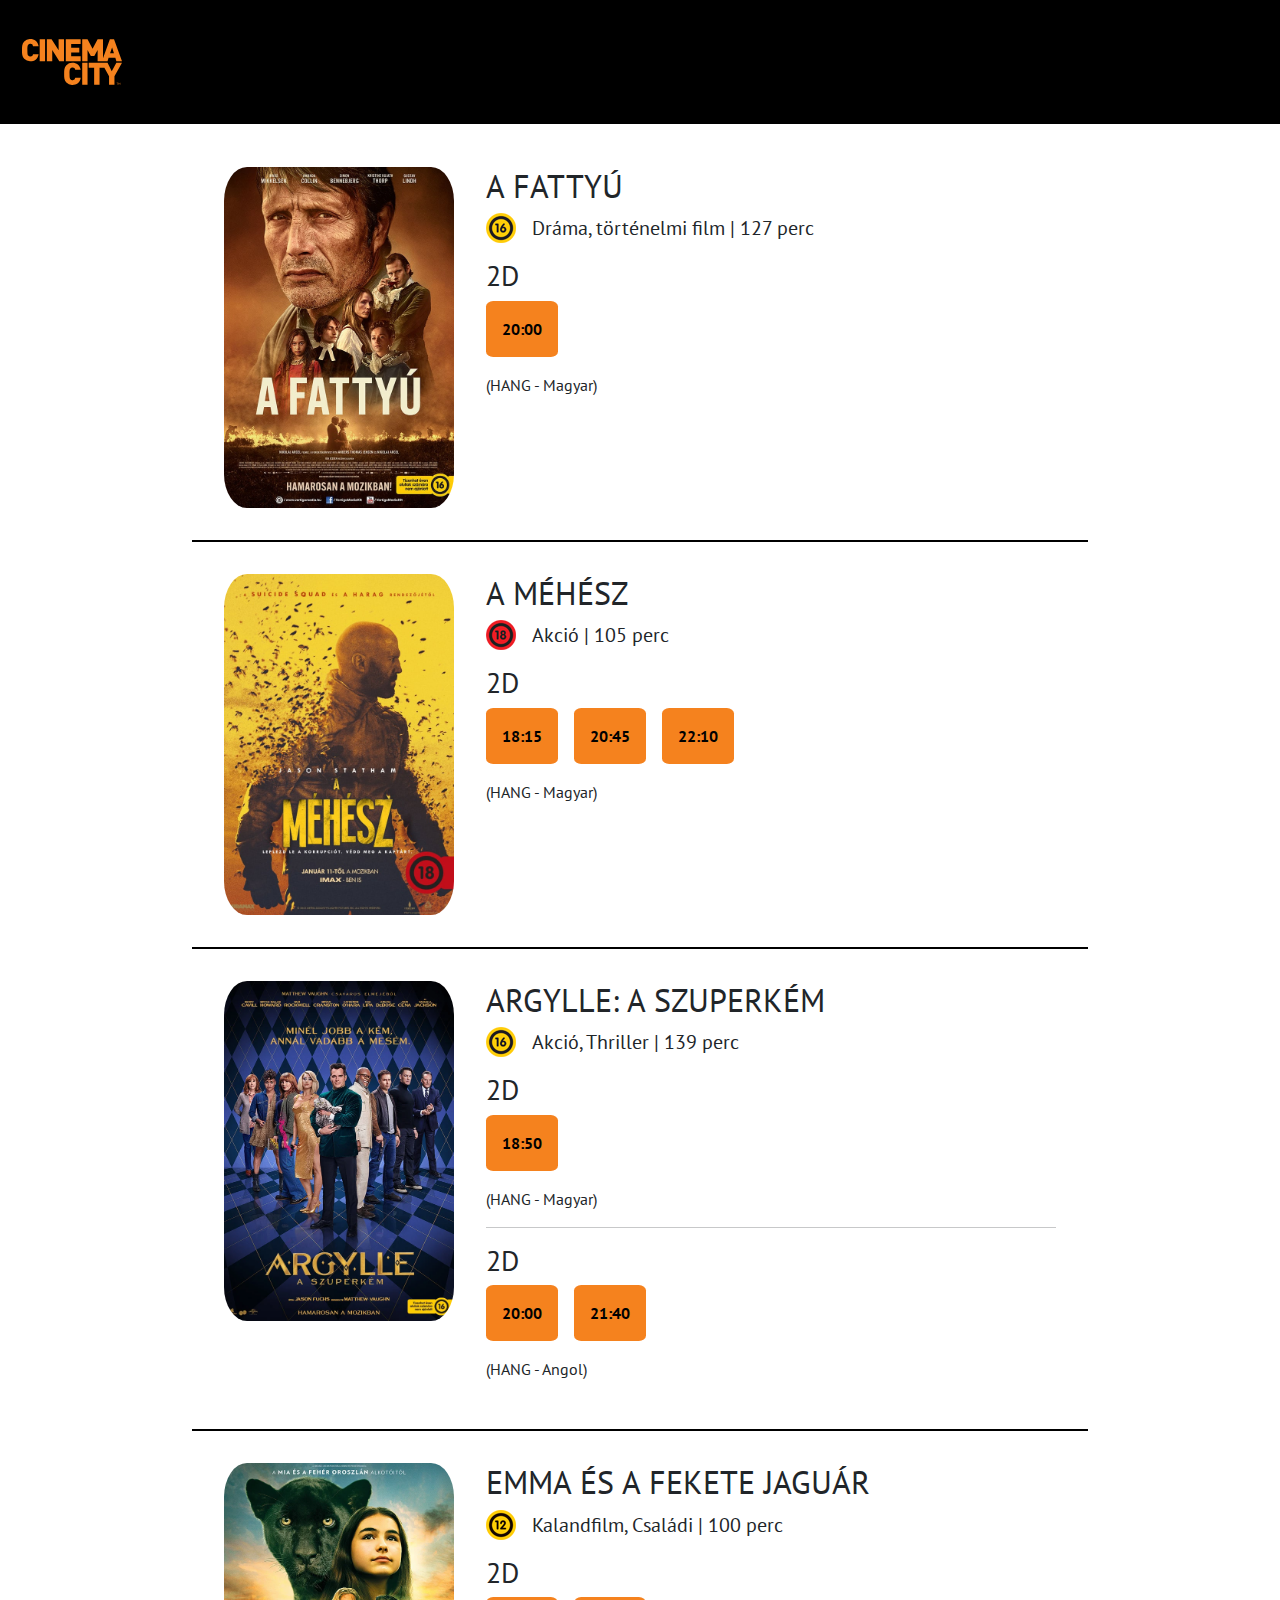
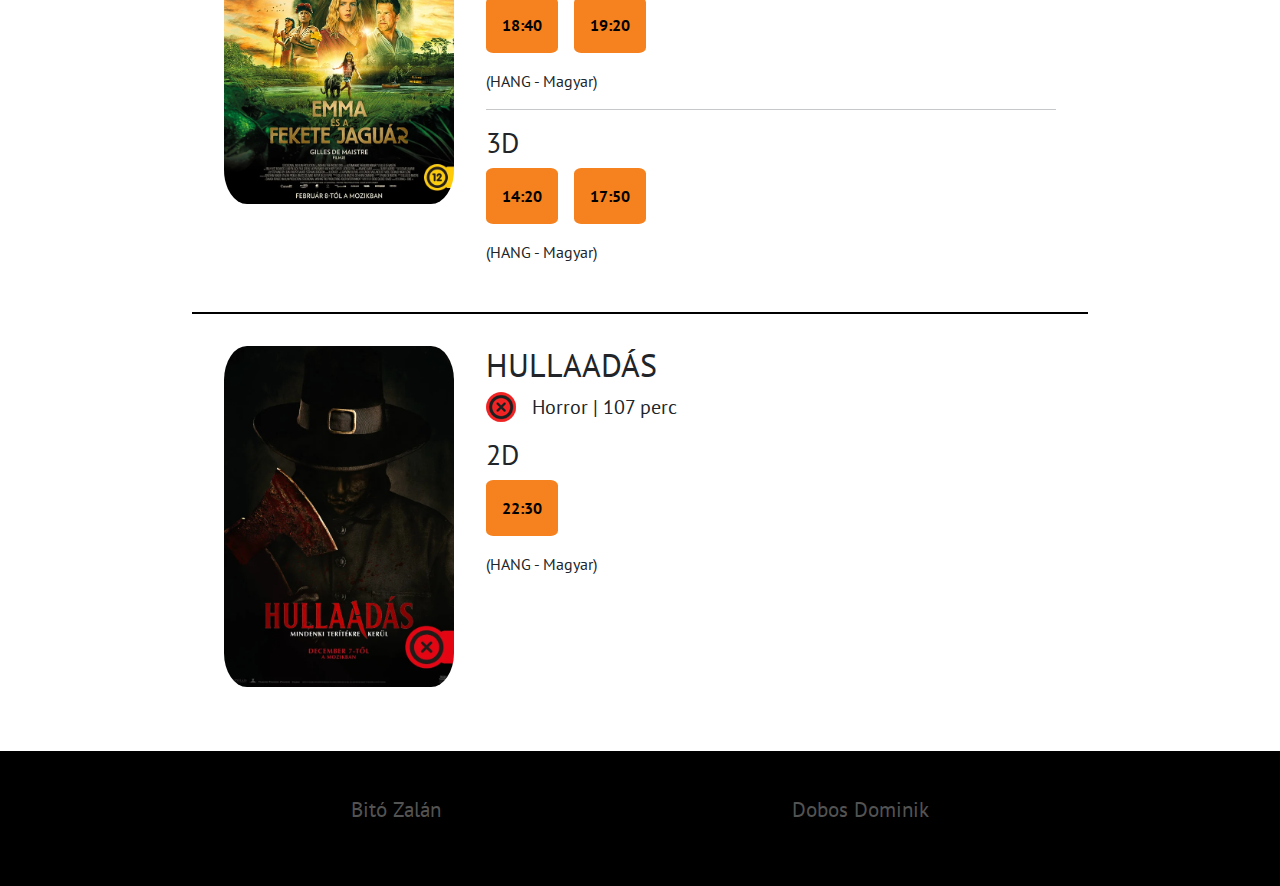
<file: index.html>
<!DOCTYPE html>
<html lang="en">
  <head>
    <meta charset="UTF-8" />
    <meta name="description" content="CinemaCity foglaló oldal" />
    <meta name="keywords" content="cinemacity, mozi, foglalás, űrlap" />
    <meta name="author" content="Dobos Dominik" />
    <meta name="viewport" content="width=device-width, initial-scale=1.0" />
    <title>Dobos Dominik, Bitó Zalán</title>

    <link
      href="https://cdn.jsdelivr.net/npm/bootstrap@5.3.2/dist/css/bootstrap.min.css"
      rel="stylesheet"
    />
    <script src="https://cdn.jsdelivr.net/npm/bootstrap@5.3.2/dist/js/bootstrap.bundle.min.js"></script>
    <link rel="stylesheet" href="stilus.css" />
    <link rel="stylesheet" href="fooldal.css" />
  </head>
  <body>
    <main>
      <nav class="navbar navbar-expand-sm fixed-top py-4">
        <div class="container-fluid">
          <a class="navbar-brand" href="index.html">
            <img src="./kepek/logo.svg" alt="logo" class="logo" />
          </a>
        </div>
      </nav>
      <section class="filmek">
        <div class="kartya">
          <img
            src="./kepek/fattyu.jpg"
            alt="film poszter"
            onclick="window.open('https://youtu.be/f9KvIwjBVUU')"
          />
          <div class="kartya-belso">
            <h2 class="font-weight-bold">A FATTYÚ</h2>
            <div class="eletkor-kategoria">
              <img src="./kepek/16.webp" alt="16 karikás" />
              <p class="lead">Dráma, történelmi film | 127 perc</p>
            </div>
            <h3>2D</h3>
            <ul class="idopont_ul">
              <li class="idopont_elem">
                <a href="rendelestipus.html">20:00</a>
              </li>
            </ul>
            <p>(HANG - Magyar)</p>
          </div>
        </div>
        <div class="kartya">
          <img
            src="./kepek/mehesz.jpg"
            alt="film poszter"
            onclick="window.open('https://youtu.be/gdwlTCp6wWQ')"
          />
          <div class="kartya-belso">
            <h2 class="font-weight-bold">A MÉHÉSZ</h2>
            <div class="eletkor-kategoria">
              <img src="./kepek/18.webp" alt="18 karikás" />
              <p class="lead">Akció | 105 perc</p>
            </div>
            <h3>2D</h3>
            <ul class="idopont_ul">
              <li class="idopont_elem">
                <a href="rendelestipus.html">18:15</a>
              </li>
              <li class="idopont_elem">
                <a href="rendelestipus.html">20:45</a>
              </li>
              <li class="idopont_elem">
                <a href="rendelestipus.html">22:10</a>
              </li>
            </ul>
            <p>(HANG - Magyar)</p>
          </div>
        </div>
        <div class="kartya">
          <img
            src="./kepek/argylle.webp"
            alt="film poszter"
            onclick="window.open('https://youtu.be/P-pA_gVjeTM')"
          />
          <div class="kartya-belso">
            <h2 class="font-weight-bold">ARGYLLE: A SZUPERKÉM</h2>
            <div class="eletkor-kategoria">
              <img src="./kepek/16.webp" alt="16 karikás" />
              <p class="lead">Akció, Thriller | 139 perc</p>
            </div>
            <h3>2D</h3>
            <ul class="idopont_ul">
              <li class="idopont_elem">
                <a href="rendelestipus.html">18:50</a>
              </li>
            </ul>
            <p>(HANG - Magyar)</p>
            <hr />
            <h3>2D</h3>
            <ul class="idopont_ul">
              <li class="idopont_elem">
                <a href="rendelestipus.html">20:00</a>
              </li>
              <li class="idopont_elem">
                <a href="rendelestipus.html">21:40</a>
              </li>
            </ul>
            <p>(HANG - Angol)</p>
          </div>
        </div>
        <div class="kartya">
          <img
            src="./kepek/emma.webp"
            alt="film poszter"
            onclick="window.open('https://youtu.be/qukvKJVbVJE')"
          />
          <div class="kartya-belso">
            <h2 class="font-weight-bold">EMMA ÉS A FEKETE JAGUÁR</h2>
            <div class="eletkor-kategoria">
              <img src="./kepek/12.webp" alt="12 karikás" />
              <p class="lead">Kalandfilm, Családi | 100 perc</p>
            </div>
            <h3>2D</h3>
            <ul class="idopont_ul">
              <li class="idopont_elem">
                <a href="rendelestipus.html">18:40</a>
              </li>
              <li class="idopont_elem">
                <a href="rendelestipus.html">19:20</a>
              </li>
            </ul>
            <p>(HANG - Magyar)</p>
            <hr />
            <h3>3D</h3>
            <ul class="idopont_ul">
              <li class="idopont_elem">
                <a href="rendelestipus.html">14:20</a>
              </li>
              <li class="idopont_elem">
                <a href="rendelestipus.html">17:50</a>
              </li>
            </ul>
            <p>(HANG - Magyar)</p>
          </div>
        </div>
        <div class="kartya">
          <img
            src="./kepek/hulla.webp"
            alt="film poszter"
            onclick="window.open('https://youtu.be/5WknitgRF-s')"
          />
          <div class="kartya-belso">
            <h2 class="font-weight-bold">HULLAADÁS</h2>
            <div class="eletkor-kategoria">
              <img src="./kepek/X.webp" alt="X karikás" />
              <p class="lead">Horror | 107 perc</p>
            </div>
            <h3>2D</h3>
            <ul class="idopont_ul">
              <li class="idopont_elem">
                <a href="rendelestipus.html">22:30</a>
              </li>
            </ul>
            <p>(HANG - Magyar)</p>
          </div>
        </div>
      </section>
      <footer>
        <div class="footer-container">
          <p>Bitó Zalán</p>
          <p>Dobos Dominik</p>
        </div>
      </footer>
    </main>
  </body>
</html>
</file>
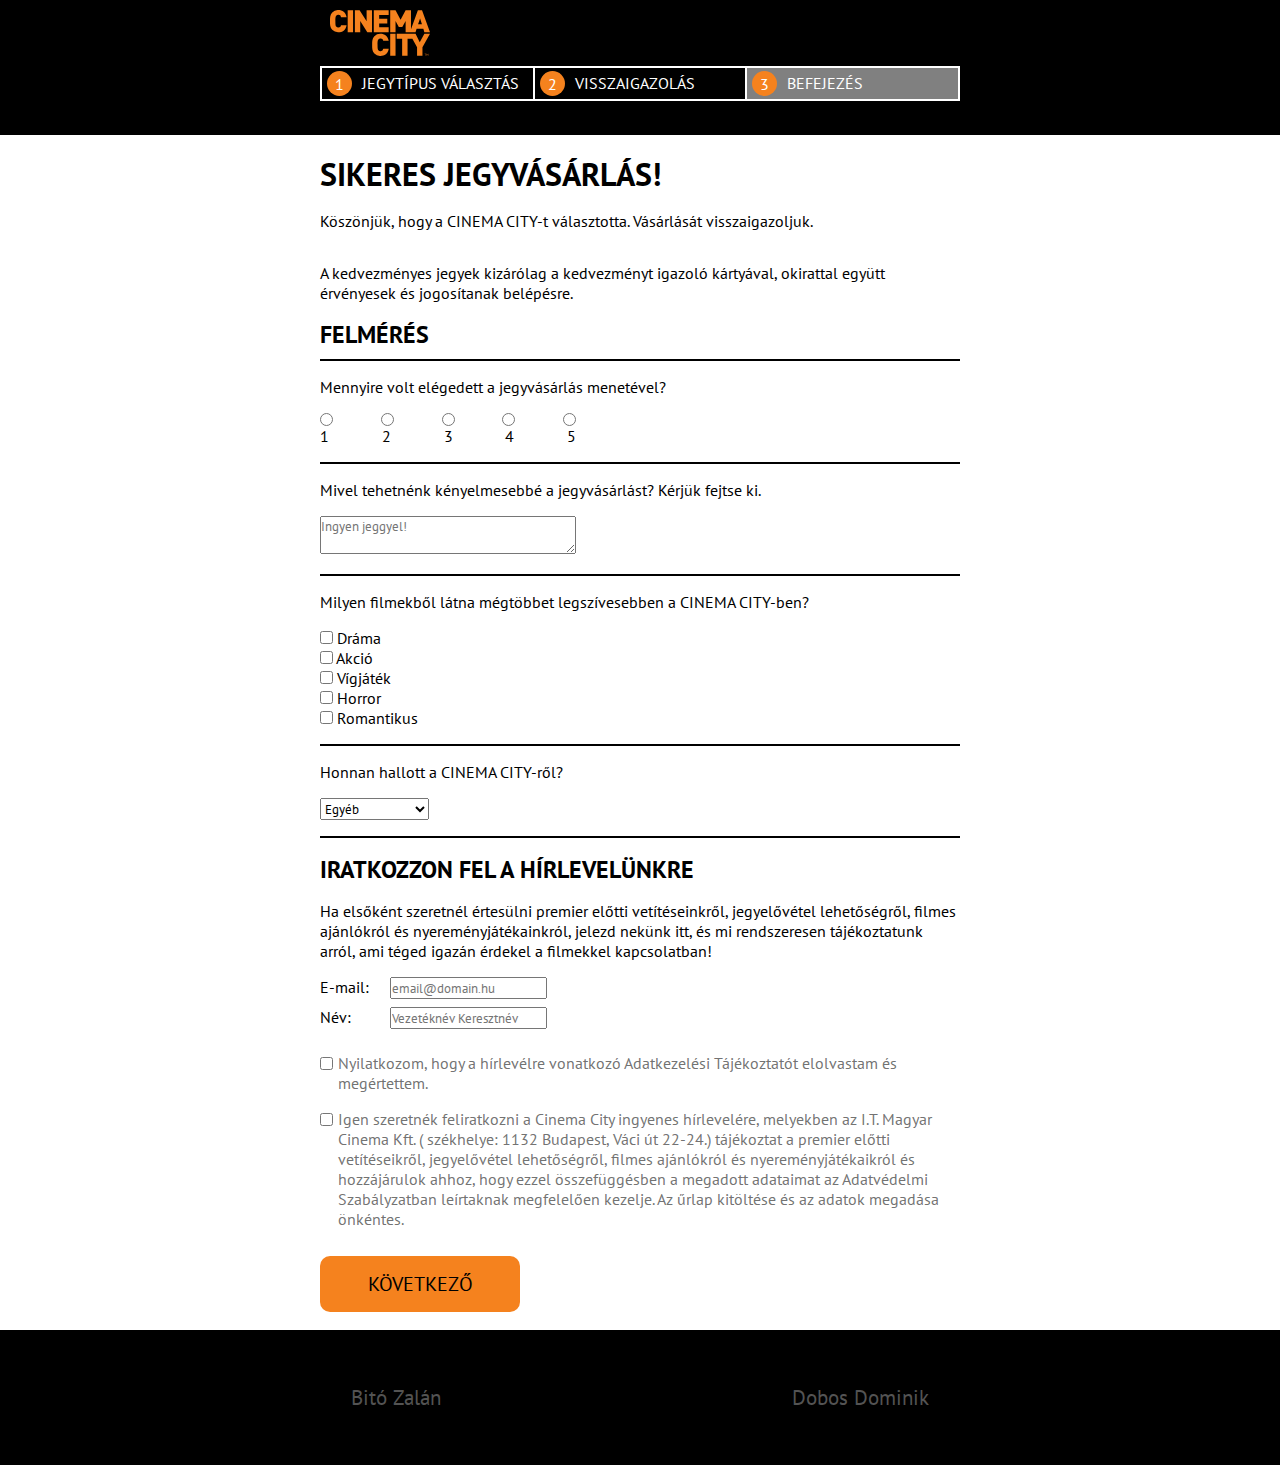
<file: befejezes.html>
<!DOCTYPE html>
<html lang="hu">
  <head>
    <meta charset="UTF-8" />
    <meta name="description" content="CinemaCity foglaló oldal" />
    <meta name="keywords" content="cinemacity, mozi, foglalás, űrlap" />
    <meta name="author" content="Dobos Dominik" />
    <meta name="viewport" content="width=device-width, initial-scale=1.0" />
    <title>Dobos Dominik, Bitó Zalán</title>
    <link rel="stylesheet" href="stilus.css" />
    <link rel="stylesheet" href="befejezes.css" />
  </head>
  <body>
    <main>
      <div class="fejlec">
        <nav class="urlap_nav">
          <img
            class="logo"
            src="kepek/logo.svg"
            alt="logo"
            onclick="location.href='index.html'"
          />
          <div class="nav_tarolo">
            <div class="nav_elem">
              <p><span>1</span> JEGYTÍPUS VÁLASZTÁS</p>
            </div>
            <div class="nav_elem">
              <p><span>2</span> VISSZAIGAZOLÁS</p>
            </div>
            <div class="nav_elem aktiv_elem">
              <p><span>3</span> BEFEJEZÉS</p>
            </div>
          </div>
        </nav>
      </div>
      <section class="urlap_section">
        <h1>SIKERES JEGYVÁSÁRLÁS!</h1>
        <p>
          Köszönjük, hogy a CINEMA CITY-t választotta. Vásárlását
          visszaigazoljuk.
        </p>
        <p>
          A kedvezményes jegyek kizárólag a kedvezményt igazoló kártyával,
          okirattal együtt érvényesek és jogosítanak belépésre.
        </p>
        <h2>FELMÉRÉS</h2>
        <form action="">
          <div class="form_container">
            <div class="kerdes">
              <p>Mennyire volt elégedett a jegyvásárlás menetével?</p>
              <div>
                <div class="elegedettseg_flex">
                  <input type="radio" id="eleg_1" name="eleg" value="1" />
                  <input type="radio" id="eleg_2" name="eleg" value="2" />
                  <input type="radio" id="eleg_3" name="eleg" value="3" />
                  <input type="radio" id="eleg_4" name="eleg" value="4" />
                  <input type="radio" id="eleg_5" name="eleg" value="5" />
                </div>
                <div class="elegedettseg_flex">
                  <label for="eleg_1">1</label>
                  <label for="eleg_2">2</label>
                  <label for="eleg_3">3</label>
                  <label for="eleg_4">4</label>
                  <label for="eleg_5">5</label>
                </div>
              </div>
            </div>
            <div class="kerdes">
              <p>
                Mivel tehetnénk kényelmesebbé a jegyvásárlást? Kérjük fejtse ki.
              </p>
              <textarea
                name="kenyelmesebb"
                id="kenyelmesebb"
                placeholder="Ingyen jeggyel!"
              ></textarea>
            </div>
            <div class="kerdes">
              <p>
                Milyen filmekből látna mégtöbbet legszívesebben a CINEMA
                CITY-ben?
              </p>
              <div>
                <div>
                  <input type="checkbox" name="drama" id="drama" />
                  <label for="drama">Dráma</label>
                </div>
                <div>
                  <input type="checkbox" name="akcio" id="akcio" />
                  <label for="akcio">Akció</label>
                </div>
                <div>
                  <input type="checkbox" name="vigjatek" id="vigjatek" />
                  <label for="vigjatek">Vígjáték</label>
                </div>
                <div>
                  <input type="checkbox" name="horror" id="horror" />
                  <label for="horror">Horror</label>
                </div>
                <div>
                  <input type="checkbox" name="romantikus" id="romantikus" />
                  <label for="romantikus">Romantikus</label>
                </div>
              </div>
            </div>
            <div class="kerdes">
              <p>Honnan hallott a CINEMA CITY-ről?</p>
              <select name="honnan_hallott" id="honnan_hallott">
                <option value="egyeb">Egyéb</option>
                <option value="online">Online hirdetés</option>
                <option value="plaza">Plázában láttam</option>
                <option value="valos">Hirdető tábla</option>
                <option value="ismeros">Ismerőstől</option>
              </select>
            </div>
            <h2>IRATKOZZON FEL A HÍRLEVELÜNKRE</h2>
            <div>
              <p>
                Ha elsőként szeretnél értesülni premier előtti vetítéseinkről,
                jegyelővétel lehetőségről, filmes ajánlókról és
                nyereményjátékainkról, jelezd nekünk itt, és mi rendszeresen
                tájékoztatunk arról, ami téged igazán érdekel a filmekkel
                kapcsolatban!
              </p>
              <div class="hirlevel_elrendezes">
                <label for="email">E-mail:</label>
                <input type="email" placeholder="email@domain.hu" />
              </div>
              <div class="hirlevel_elrendezes">
                <label for="nev">Név:</label>
                <input type="text" placeholder="Vezetéknév Keresztnév" />
              </div>
              <div class="hirlevel_check-div">
                <input
                  type="checkbox"
                  name="hirlevel_check_AT"
                  id="hirlevel_check_AT"
                  class="hirlevel_check"
                />
                <label for="hirlevel_check_AT">
                  Nyilatkozom, hogy a hírlevélre vonatkozó Adatkezelési
                  Tájékoztatót elolvastam és megértettem.
                </label>
              </div>
              <div class="hirlevel_check-div">
                <input
                  type="checkbox"
                  name="hirlevel_check_ASZ"
                  id="hirlevel_check_ASZ"
                  class="hirlevel_check"
                />
                <label for="hirlevel_check_ASZ">
                  Igen szeretnék feliratkozni a Cinema City ingyenes
                  hírlevelére, melyekben az I.T. Magyar Cinema Kft. ( székhelye:
                  1132 Budapest, Váci út 22-24.) tájékoztat a premier előtti
                  vetítéseikről, jegyelővétel lehetőségről, filmes ajánlókról és
                  nyereményjátékaikról és hozzájárulok ahhoz, hogy ezzel
                  összefüggésben a megadott adataimat az Adatvédelmi
                  Szabályzatban leírtaknak megfelelően kezelje. Az űrlap
                  kitöltése és az adatok megadása önkéntes.
                </label>
              </div>
            </div>
            <div class="btn_container">
              <input
                type="submit"
                value="KÖVETKEZŐ"
                class="btnkov"
                onclick="location.href='index.html'; return false"
              />
            </div>
          </div>
        </form>
      </section>
      <footer>
        <div class="footer-container">
          <p>Bitó Zalán</p>
          <p>Dobos Dominik</p>
        </div>
      </footer>
    </main>
  </body>
</html>
</file>
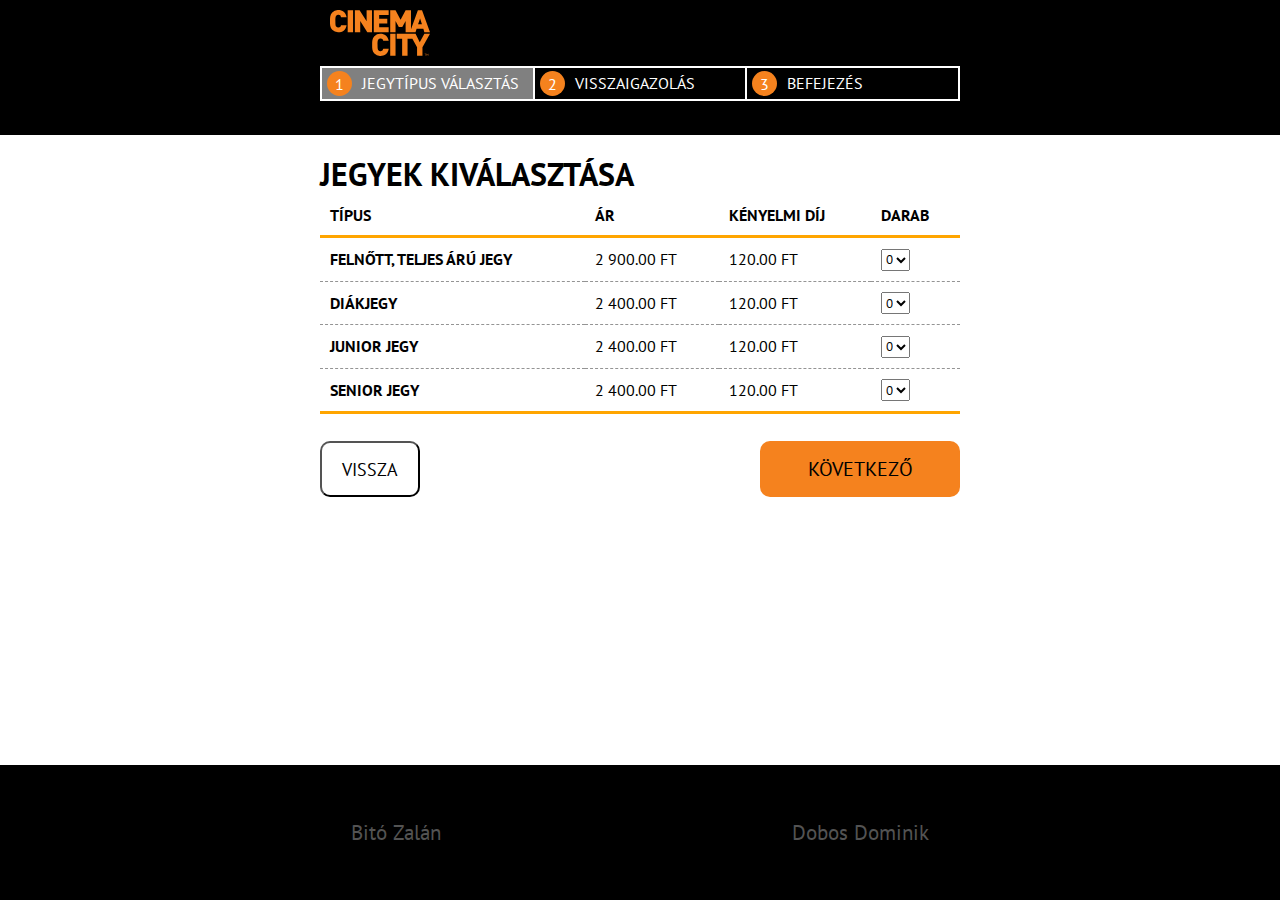
<file: jegyvalasztas.html>
<!DOCTYPE html>
<html lang="hu">
  <head>
    <meta charset="UTF-8" />
    <meta name="description" content="CinemaCity foglaló oldal" />
    <meta name="keywords" content="cinemacity, mozi, foglalás, űrlap" />
    <meta name="author" content="Dobos Dominik" />
    <meta name="viewport" content="width=device-width, initial-scale=1.0" />
    <title>Dobos Dominik, Bitó Zalán</title>
    <link rel="stylesheet" href="stilus.css" />
    <link rel="stylesheet" href="jegyvalasztas.css" />
  </head>
  <body>
    <main>
      <div class="fejlec">
        <nav class="urlap_nav">
          <img
            class="logo"
            src="kepek/logo.svg"
            alt="logo"
            onclick="location.href='index.html'"
          />
          <div class="nav_tarolo">
            <div class="nav_elem aktiv_elem">
              <p><span>1</span> JEGYTÍPUS VÁLASZTÁS</p>
            </div>
            <div class="nav_elem">
              <p><span>2</span> VISSZAIGAZOLÁS</p>
            </div>
            <div class="nav_elem">
              <p><span>3</span> BEFEJEZÉS</p>
            </div>
          </div>
        </nav>
      </div>
      <section class="urlap_section">
        <h1>JEGYEK KIVÁLASZTÁSA</h1>
        <form>
          <div class="form_container">
            <div class="table_container">
              <table>
                <tr>
                  <th>TÍPUS</th>
                  <th>ÁR</th>
                  <th>KÉNYELMI DÍJ</th>
                  <th>DARAB</th>
                </tr>
                <tr>
                  <th>FELNŐTT, TELJES ÁRÚ JEGY</th>
                  <td>2 900.00 FT</td>
                  <td>120.00 FT</td>
                  <td>
                    <select name="darab" id="darab">
                      <option value="nulla">0</option>
                      <option value="egy">1</option>
                      <option value="ketto">2</option>
                      <option value="harom">3</option>
                      <option value="negy">4</option>
                      <option value="ot">5</option>
                    </select>
                  </td>
                </tr>
                <tr>
                  <th>DIÁKJEGY</th>
                  <td>2 400.00 FT</td>
                  <td>120.00 FT</td>
                  <td>
                    <select name="darab" id="darab">
                      <option value="nulla">0</option>
                      <option value="egy">1</option>
                      <option value="ketto">2</option>
                      <option value="harom">3</option>
                      <option value="negy">4</option>
                      <option value="ot">5</option>
                    </select>
                  </td>
                </tr>
                <tr>
                  <th>JUNIOR JEGY</th>
                  <td>2 400.00 FT</td>
                  <td>120.00 FT</td>
                  <td>
                    <select name="darab" id="darab">
                      <option value="nulla">0</option>
                      <option value="egy">1</option>
                      <option value="ketto">2</option>
                      <option value="harom">3</option>
                      <option value="negy">4</option>
                      <option value="ot">5</option>
                    </select>
                  </td>
                </tr>
                <tr>
                  <th>SENIOR JEGY</th>
                  <td>2 400.00 FT</td>
                  <td>120.00 FT</td>
                  <td>
                    <select name="darab" id="darab">
                      <option value="nulla">0</option>
                      <option value="egy">1</option>
                      <option value="ketto">2</option>
                      <option value="harom">3</option>
                      <option value="negy">4</option>
                      <option value="ot">5</option>
                    </select>
                  </td>
                </tr>
              </table>
            </div>
            <div class="btn_container">
              <button
                class="btnvissza"
                onclick="location.href='rendelestipus.html'; return false"
              >
                VISSZA
              </button>
              <input
                type="submit"
                value="KÖVETKEZŐ"
                class="btnkov"
                onclick="location.href='visszaigazolas.html'; return false"
              />
            </div>
          </div>
        </form>
      </section>
      <footer>
        <div class="footer-container">
          <p>Bitó Zalán</p>
          <p>Dobos Dominik</p>
        </div>
      </footer>
    </main>
  </body>
</html>
</file>
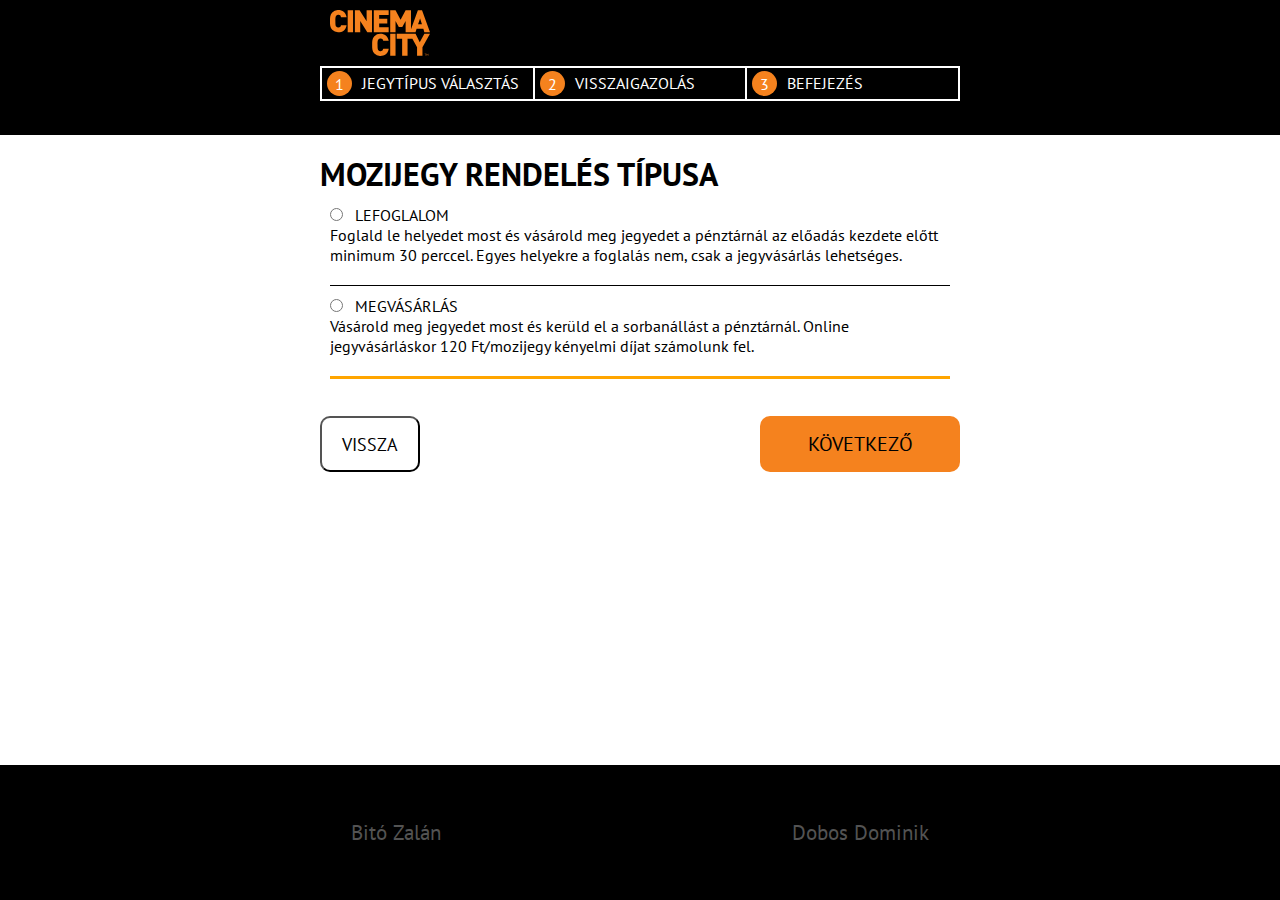
<file: rendelestipus.html>
<!DOCTYPE html>
<html lang="hu">
  <head>
    <meta charset="UTF-8" />
    <meta name="description" content="CinemaCity foglaló oldal" />
    <meta name="keywords" content="cinemacity, mozi, foglalás, űrlap" />
    <meta name="author" content="Dobos Dominik" />
    <meta name="viewport" content="width=device-width, initial-scale=1.0" />
    <title>Dobos Dominik, Bitó Zalán</title>
    <link rel="stylesheet" href="stilus.css" />
  </head>
  <body>
    <main>
      <div class="fejlec">
        <nav class="urlap_nav">
          <img
            class="logo"
            src="kepek/logo.svg"
            alt="logo"
            onclick="location.href='index.html'"
          />
          <div class="nav_tarolo">
            <div class="nav_elem">
              <p><span>1</span> JEGYTÍPUS VÁLASZTÁS</p>
            </div>
            <div class="nav_elem">
              <p><span>2</span> VISSZAIGAZOLÁS</p>
            </div>
            <div class="nav_elem">
              <p><span>3</span> BEFEJEZÉS</p>
            </div>
          </div>
        </nav>
      </div>
      <section class="urlap_section">
        <h1>MOZIJEGY RENDELÉS TÍPUSA</h1>
        <form>
          <div class="foglalas">
            <input type="radio" id="html" name="fav_language" value="HTML" />
              <label for="html">LEFOGLALOM</label>
            <p>
              Foglald le helyedet most és vásárold meg jegyedet a pénztárnál az
              előadás kezdete előtt minimum 30 perccel. Egyes helyekre a
              foglalás nem, csak a jegyvásárlás lehetséges.
            </p>
            <br />
          </div>
          <div class="vasarlas">
            <input type="radio" id="css" name="fav_language" value="CSS" />
              <label for="css">MEGVÁSÁRLÁS</label>
            <p>
              Vásárold meg jegyedet most és kerüld el a sorbanállást a
              pénztárnál. Online jegyvásárláskor 120 Ft/mozijegy kényelmi díjat
              számolunk fel.
            </p>
          </div>
          <div class="btn_container">
            <button
              class="btnvissza"
              onclick="location.href='index.html'; return false"
            >
              VISSZA
            </button>
            <input
              type="submit"
              value="KÖVETKEZŐ"
              class="btnkov"
              onclick="location.href='jegyvalasztas.html'; return false"
            />
          </div>
        </form>
      </section>
      <footer>
        <div class="footer-container">
          <p>Bitó Zalán</p>
          <p>Dobos Dominik</p>
        </div>
      </footer>
    </main>
  </body>
</html>
</file>
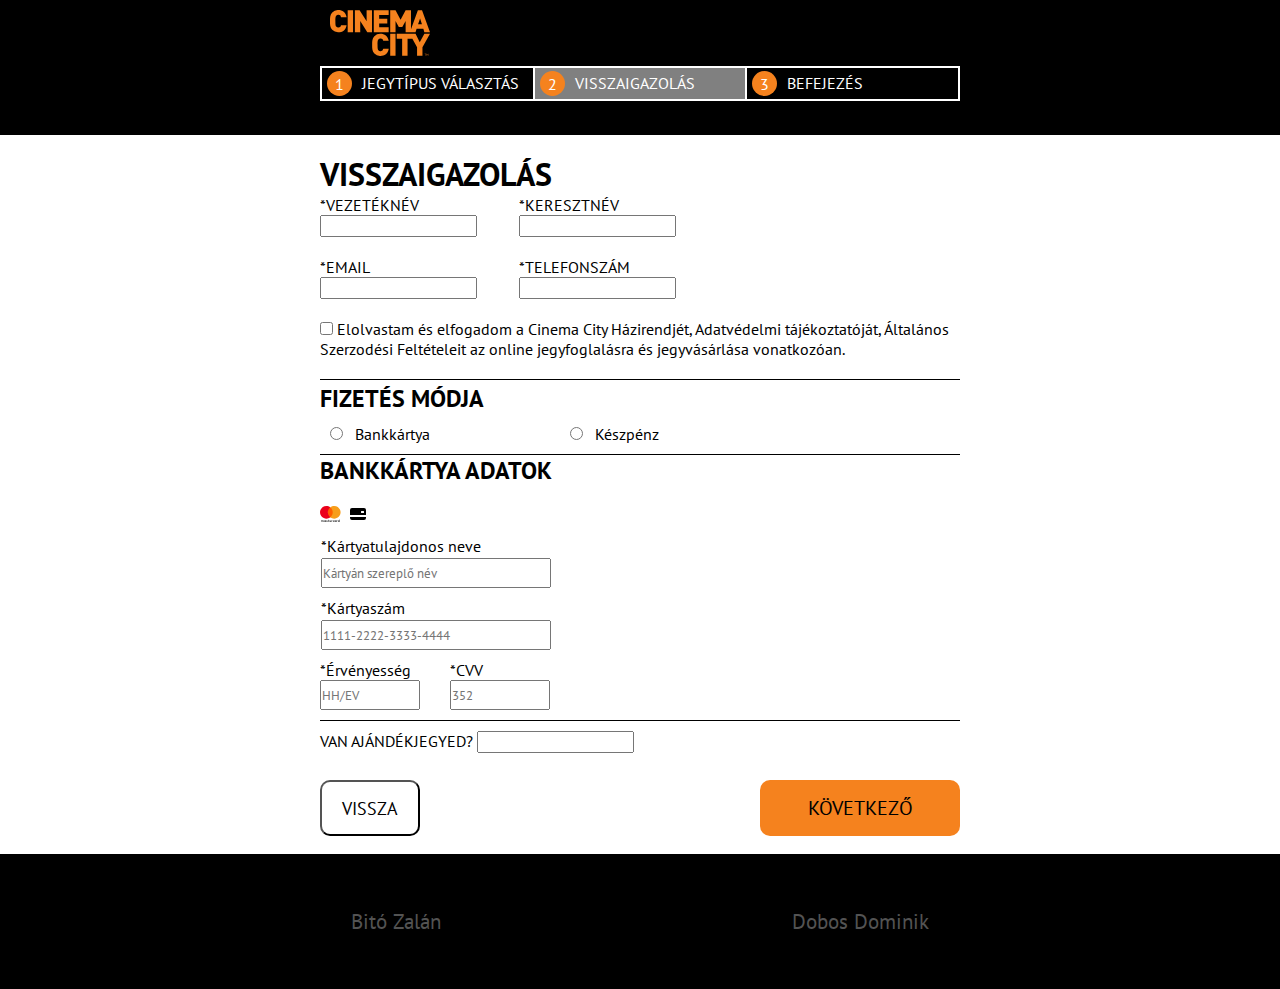
<file: visszaigazolas.html>
<!DOCTYPE html>
<html lang="hu">
  <head>
    <meta charset="UTF-8" />
    <meta name="description" content="CinemaCity foglaló oldal" />
    <meta name="keywords" content="cinemacity, mozi, foglalás, űrlap" />
    <meta name="author" content="Dobos Dominik" />
    <meta name="viewport" content="width=device-width, initial-scale=1.0" />
    <title>Dobos Dominik, Bitó Zalán</title>
    <link rel="stylesheet" href="stilus.css" />
  </head>
  <body>
    <main>
      <div class="fejlec">
        <nav class="urlap_nav">
          <img
            class="logo"
            src="kepek/logo.svg"
            alt="logo"
            onclick="location.href='index.html'"
          />
          <div class="nav_tarolo">
            <div class="nav_elem">
              <p><span>1</span> JEGYTÍPUS VÁLASZTÁS</p>
            </div>
            <div class="nav_elem aktiv_elem">
              <p><span>2</span> VISSZAIGAZOLÁS</p>
            </div>
            <div class="nav_elem">
              <p><span>3</span> BEFEJEZÉS</p>
            </div>
          </div>
        </nav>
      </div>
      <section class="urlap_section">
        <h1>VISSZAIGAZOLÁS</h1>
        <form>
          <div class="form_container">
            <div class="visszaigazolas_form">
              <div class="vnev">
                <label for="fname">*VEZETÉKNÉV</label><br />
                <input type="text" id="fname" name="fname" value="" /><br />
              </div>
              <div class="knev">
                <label for="lname">*KERESZTNÉV</label><br />
                <input
                  type="text"
                  id="lname"
                  name="lname"
                  value=""
                /><br /><br />
              </div>
            </div>
            <div class="visszaigazolas_form">
              <div class="email">
                <label for="email">*EMAIL</label><br />
                <input type="email" id="email" name="email" /><br />
              </div>
              <div class="tel">
                <label for="phone">*TELEFONSZÁM</label><br />
                <input
                  type="tel"
                  id="phone"
                  name="phone"
                  placeholder=""
                  pattern="[0-9]{3}-[0-9]{2}-[0-9]{3}"
                  required
                /><br /><br />
              </div>
            </div>
            <div class="check">
              <input
                class="check"
                type="checkbox"
                id="aszf"
                name="elfogadas"
                value="check"
              />
              <label for="vehicle1"
                >Elolvastam és elfogadom a Cinema City Házirendjét, Adatvédelmi
                tájékoztatóját, Általános Szerzodési Feltételeit az online
                jegyfoglalásra és jegyvásárlása vonatkozóan.</label
              ><br /><br />
            </div>
            <h2>FIZETÉS MÓDJA</h2>
            <div class="fizetesmod">
              <div class="fizmodvalasztas">
                <input
                  type="radio"
                  id="html"
                  name="fav_language"
                  value="HTML"
                />
                  <label for="html">Bankkártya</label>
              </div>
               
              <div class="fizmodvalasztas">
                <input type="radio" id="css" name="fav_language" value="CSS" />
                  <label for="css">Készpénz</label>
              </div>
            </div>
            <div class="bankkartyaform">
              <h2 class="kartyacim">BANKKÁRTYA ADATOK</h2>
              <br />
              <div class="kartyaikon">
                <div class="kartyaikon1">
                  <p>
                    <svg
                      xmlns="http://www.w3.org/2000/svg"
                      width="1.29em"
                      height="1em"
                      viewBox="0 0 256 199"
                    >
                      <path
                        d="M46.54 198.011V184.84c0-5.05-3.074-8.342-8.343-8.342c-2.634 0-5.488.878-7.464 3.732c-1.536-2.415-3.731-3.732-7.024-3.732c-2.196 0-4.39.658-6.147 3.073v-2.634h-4.61v21.074h4.61v-11.635c0-3.731 1.976-5.488 5.05-5.488c3.072 0 4.61 1.976 4.61 5.488v11.635h4.61v-11.635c0-3.731 2.194-5.488 5.048-5.488c3.074 0 4.61 1.976 4.61 5.488v11.635zm68.271-21.074h-7.463v-6.366h-4.61v6.366h-4.171v4.17h4.17v9.66c0 4.83 1.976 7.683 7.245 7.683c1.976 0 4.17-.658 5.708-1.536l-1.318-3.952c-1.317.878-2.853 1.098-3.951 1.098c-2.195 0-3.073-1.317-3.073-3.513v-9.44h7.463zm39.076-.44c-2.634 0-4.39 1.318-5.488 3.074v-2.634h-4.61v21.074h4.61v-11.854c0-3.512 1.536-5.488 4.39-5.488c.878 0 1.976.22 2.854.439l1.317-4.39c-.878-.22-2.195-.22-3.073-.22m-59.052 2.196c-2.196-1.537-5.269-2.195-8.562-2.195c-5.268 0-8.78 2.634-8.78 6.805c0 3.513 2.634 5.488 7.244 6.147l2.195.22c2.415.438 3.732 1.097 3.732 2.195c0 1.536-1.756 2.634-4.83 2.634c-3.073 0-5.488-1.098-7.025-2.195l-2.195 3.512c2.415 1.756 5.708 2.634 9 2.634c6.147 0 9.66-2.853 9.66-6.805c0-3.732-2.854-5.708-7.245-6.366l-2.195-.22c-1.976-.22-3.512-.658-3.512-1.975c0-1.537 1.536-2.415 3.951-2.415c2.635 0 5.269 1.097 6.586 1.756zm122.495-2.195c-2.635 0-4.391 1.317-5.489 3.073v-2.634h-4.61v21.074h4.61v-11.854c0-3.512 1.537-5.488 4.39-5.488c.879 0 1.977.22 2.855.439l1.317-4.39c-.878-.22-2.195-.22-3.073-.22m-58.833 10.976c0 6.366 4.39 10.976 11.196 10.976c3.073 0 5.268-.658 7.463-2.414l-2.195-3.732c-1.756 1.317-3.512 1.975-5.488 1.975c-3.732 0-6.366-2.634-6.366-6.805c0-3.951 2.634-6.586 6.366-6.805c1.976 0 3.732.658 5.488 1.976l2.195-3.732c-2.195-1.757-4.39-2.415-7.463-2.415c-6.806 0-11.196 4.61-11.196 10.976m42.588 0v-10.537h-4.61v2.634c-1.537-1.975-3.732-3.073-6.586-3.073c-5.927 0-10.537 4.61-10.537 10.976c0 6.366 4.61 10.976 10.537 10.976c3.073 0 5.269-1.097 6.586-3.073v2.634h4.61zm-16.904 0c0-3.732 2.415-6.805 6.366-6.805c3.732 0 6.367 2.854 6.367 6.805c0 3.732-2.635 6.805-6.367 6.805c-3.951-.22-6.366-3.073-6.366-6.805m-55.1-10.976c-6.147 0-10.538 4.39-10.538 10.976c0 6.586 4.39 10.976 10.757 10.976c3.073 0 6.147-.878 8.562-2.853l-2.196-3.293c-1.756 1.317-3.951 2.195-6.146 2.195c-2.854 0-5.708-1.317-6.367-5.05h15.587v-1.755c.22-6.806-3.732-11.196-9.66-11.196m0 3.951c2.853 0 4.83 1.757 5.268 5.05h-10.976c.439-2.854 2.415-5.05 5.708-5.05m114.372 7.025v-18.879h-4.61v10.976c-1.537-1.975-3.732-3.073-6.586-3.073c-5.927 0-10.537 4.61-10.537 10.976c0 6.366 4.61 10.976 10.537 10.976c3.074 0 5.269-1.097 6.586-3.073v2.634h4.61zm-16.903 0c0-3.732 2.414-6.805 6.366-6.805c3.732 0 6.366 2.854 6.366 6.805c0 3.732-2.634 6.805-6.366 6.805c-3.952-.22-6.366-3.073-6.366-6.805m-154.107 0v-10.537h-4.61v2.634c-1.537-1.975-3.732-3.073-6.586-3.073c-5.927 0-10.537 4.61-10.537 10.976c0 6.366 4.61 10.976 10.537 10.976c3.074 0 5.269-1.097 6.586-3.073v2.634h4.61zm-17.123 0c0-3.732 2.415-6.805 6.366-6.805c3.732 0 6.367 2.854 6.367 6.805c0 3.732-2.635 6.805-6.367 6.805c-3.951-.22-6.366-3.073-6.366-6.805"
                      />
                      <path
                        fill="#ff5f00"
                        d="M93.298 16.903h69.15v124.251h-69.15z"
                      />
                      <path
                        fill="#eb001b"
                        d="M97.689 79.029c0-25.245 11.854-47.637 30.074-62.126C114.373 6.366 97.47 0 79.03 0C35.343 0 0 35.343 0 79.029c0 43.685 35.343 79.029 79.029 79.029c18.44 0 35.343-6.366 48.734-16.904c-18.22-14.269-30.074-36.88-30.074-62.125"
                      />
                      <path
                        fill="#f79e1b"
                        d="M255.746 79.029c0 43.685-35.343 79.029-79.029 79.029c-18.44 0-35.343-6.366-48.734-16.904c18.44-14.488 30.075-36.88 30.075-62.125c0-25.245-11.855-47.637-30.075-62.126C141.373 6.366 158.277 0 176.717 0c43.686 0 79.03 35.563 79.03 79.029"
                      />
                    </svg>
                  </p>
                </div>
                <div class="kartyaikon2">
                  <p>
                    <svg
                      xmlns="http://www.w3.org/2000/svg"
                      width="16"
                      height="16"
                      fill="currentColor"
                      class="bi bi-credit-card-2-back-fill"
                      viewBox="0 0 16 16"
                    >
                      <path
                        d="M0 4a2 2 0 0 1 2-2h12a2 2 0 0 1 2 2v5H0zm11.5 1a.5.5 0 0 0-.5.5v1a.5.5 0 0 0 .5.5h2a.5.5 0 0 0 .5-.5v-1a.5.5 0 0 0-.5-.5zM0 11v1a2 2 0 0 0 2 2h12a2 2 0 0 0 2-2v-1z"
                      />
                    </svg>
                  </p>
                </div>
              </div>
              <div class="kartyaadat1">
                <label for="cname">*Kártyatulajdonos neve</label><br />
                <input
                  class="kartyainput"
                  type="text"
                  id="cname"
                  name="cardname"
                  placeholder="Kártyán szereplő név"
                />
              </div>
              <div class="kartyaadat1">
                <label for="ccnum">*Kártyaszám</label><br />
                <input
                  class="kartyainput"
                  type="text"
                  id="ccnum"
                  name="cardnumber"
                  placeholder="1111-2222-3333-4444"
                />
              </div>
              <div class="kartyaadat2">
                <div class="ervenyes">
                  <label for="expmonth">*Érvényesség</label><br />
                  <input
                    class="kartyainput2"
                    type="text"
                    id="expmonth"
                    name="expmonth"
                    placeholder="HH/EV"
                  />
                </div>
                <div class="cvv">
                  <label for="cvv">*CVV</label>
                  <input
                    class="kartyainput2"
                    type="text"
                    id="cvv"
                    name="cvv"
                    placeholder="352"
                  />
                </div>
              </div>
            </div>
            <div>
              <label for="ajandekjegy">VAN AJÁNDÉKJEGYED?</label>
              <input
                type="text"
                id="ajandekjegy"
                for="ajandekjegy"
                name="ajandekjegy"
              />
            </div>
            <div class="btn_container">
              <button
                class="btnvissza"
                onclick="location.href='jegyvalasztas.html'; return false"
              >
                VISSZA
              </button>
              <input
                type="submit"
                value="KÖVETKEZŐ"
                class="btnkov"
                onclick="location.href='befejezes.html'; return false"
              />
            </div>
          </div>
        </form>
      </section>
      <footer>
        <div class="footer-container">
          <p>Bitó Zalán</p>
          <p>Dobos Dominik</p>
        </div>
      </footer>
    </main>
  </body>
</html>
</file>
<file: stilus.css>
@import url("https://fonts.googleapis.com/css2?family=PT+Sans:wght@400;700&display=swap");

* {
  box-sizing: border-box;
  padding: 0;
  margin: 0;
  font-family: "PT Sans", sans-serif;
}

.urlap_nav {
  display: grid;
  max-width: 50%;
  min-width: fit-content;
  margin: auto;
  grid-template-rows: 1fr max-content;
}

.fejlec {
  background-color: black;
  min-height: 15vh;
}

.nav_tarolo {
  display: grid;
  gap: 2px;
  grid-template-columns: repeat(3, 1fr);
  border: 2px solid white;
  background-color: white;
}

.nav_elem {
  background-color: black;
  padding: 3px 5px;
  min-width: 200px;
}

.nav_elem > p {
  display: flex;
  color: white;
  align-items: center;
  gap: 10px;
  cursor: default;
}

.aktiv_elem {
  background-color: gray;
}

.nav_elem span {
  padding: 3px;
  padding-left: 8px;
  background-color: #f5821e;
  width: 25px;
  height: 25px;
  border-radius: 50%;
}

.logo {
  margin: 10px;
  width: 100px;
  cursor: pointer;
}

.urlap_section {
  background-color: white;
  min-height: 70vh;
  width: 50%;
  margin: auto;
  padding: 2vh 0 2vh 0;
}

.foglalas {
  margin: 10px;
  border-bottom: 1px solid black;
}

.vasarlas {
  margin: 10px;
  padding-bottom: 20px;
  border-bottom: 3px solid orange;
}

.btn_container {
  display: flex;
  justify-content: space-between;
  flex-grow: 0;
  padding-top: 3vh;
}

.btnkov {
  background-color: #f5821e;
  padding: 15px;
  width: 200px;
  border-radius: 10px;
  border: none;
  font-size: 20px;
  transition: 0.3s ease-in-out;
}

.btnkov:hover {
  background-color: #bb6215;
}

.btnvissza {
  background-color: white;
  width: 100px;
  padding: 10px;
  font-size: 18px;
  border-radius: 10px;
  transition: 0.3s ease-in-out;
}

.btnvissza:hover {
  background-color: rgb(231, 231, 231);
}

.gombok {
  display: grid;
  grid-template-columns: repeat(2, 700px);
}

footer {
  background-color: black;
  height: 15vh;
}

.footer-container {
  display: flex;
  height: 100%;
  justify-content: space-evenly;
  align-items: center;
}

.footer-container > p {
  color: rgb(83, 83, 83);
  font-size: 1.3rem;
  cursor: default;
}

/* FORM */

.visszaigazolas_form {
  display: grid;
  grid-template-columns: repeat(2, 0.3fr);
  gap: 10px;
}

.check {
  margin-bottom: 3px;
  border-bottom: 1px solid black;
}
.fizetesmod {
  display: grid;
  grid-template-columns: repeat(4, 120px);
  padding: 10px;
  border-bottom: 1px solid black;
}

.kartyaadatok {
  margin: 5px;
}

.kartyaadat1 {
  margin: 10px;
  margin-left: 1px;
}

.kartyaadat2 {
  display: grid;
  grid-template-columns: repeat(2, 130px);
  margin-bottom: 10px;
}
.kartyainput {
  width: 230px;
  height: 30px;
  margin-top: 2px;
}

.kartyainput2 {
  width: 100px;
  height: 30px;
}

.kartyaikon {
  display: grid;
  grid-template-columns: repeat(2, 30px);
}

.bankkartyaform{
  border-bottom: 1px solid black;
  margin-bottom: 10px;
}

@media screen and (max-width: 630px) {
  .nav_tarolo {
    grid-template-columns: 1fr;
  }

  .fejlec {
    padding-bottom: 1vh;
  }

  .fizetesmod {
    display: grid;
    grid-template-columns: repeat(2, 15px);
    padding: 10px;
  }

  .fizmodvalasztas {
    display: flex;
  }

  .visszaigazolas_form {
    grid-template-columns: 1fr;
  }

  .btn_container {
    flex-direction: column;
    gap: 1rem;
    align-items: center;
  }

  .btnvissza {
    order: 1;
  }
}
</file>
<file: fooldal.css>
@import url("https://fonts.googleapis.com/css2?family=PT+Sans:wght@400;700&display=swap");

* {
  box-sizing: border-box;
  padding: 0;
  margin: 0;
  font-family: "PT Sans", sans-serif;
}

.navbar {
  background-color: black;
}

.logo {
  width: 100px;
}

.filmek {
  padding-top: 15vh;
  width: 70%;
  margin: 0 auto;
}

.kartya > img {
  width: 230px;
  border-radius: 10%;
}

.kartya > img:hover {
  opacity: 0.7;
  cursor: pointer;
}

.kartya {
  display: grid;
  grid-template-columns: max-content 1fr;
  gap: 2rem;
  padding: 2rem;
  border-bottom: 2px solid black;
}

.kartya:last-child {
  border: none;
}

.idopont_ul {
  display: flex;
  list-style: none;
  padding-left: 0;
  gap: 1rem;
  flex-wrap: wrap;
}

.idopont_elem {
  background-color: #f5821e;
  padding: 1rem;
  border-radius: 10%;
  transition: 0.3s ease-in-out;
}

.idopont_elem:hover {
  background-color: #bb6215;
}

.idopont_elem > a {
  text-decoration: none;
  color: black;
  font-weight: bold;
}

.eletkor-kategoria {
  display: grid;
  grid-template-columns: max-content max-content;
  gap: 1rem;
}

section {
  padding-bottom: 2rem;
}

.footer-container {
  display: flex;
  height: 100%;
  justify-content: space-evenly;
  align-items: center;
}

.footer-container > p {
  color: rgb(83, 83, 83);
  font-size: 1.3rem;
}

@media screen and (max-width: 750px) {
  .kartya {
    grid-template-columns: 1fr;
  }
  .kartya > img {
    display: block;
    margin: auto;
  }
  .kartya-belso {
    padding-left: 1rem;
    border-left: 1.5px solid rgba(128, 128, 128, 0.611);
  }
}
</file>
<file: befejezes.css>
section p {
  padding: 1rem 0;
}

h2 {
  padding-bottom: 1vh;
}

.elegedettseg_flex {
  display: flex;
  justify-content: space-between;
  width: 40%;
}

.kerdes {
  border-top: 2px solid black;
  padding-bottom: 1rem;
}

.kerdes:nth-child(4) {
  border-bottom: 2px solid black;
}

textarea {
  width: 40%;
  resize: vertical;
  max-height: 10vh;
  min-height: 4vh;
}

.hirlevel_check-div {
  display: flex;
  align-items: start;
  padding-top: 1rem;
}

.hirlevel_check-div > input[type="checkbox"] {
  margin-top: 4px;
}

.hirlevel_check-div > label {
  color: rgba(76, 76, 76, 0.791);
  padding: 0 0 0 5px;
}

.hirlevel_elrendezes {
  display: flex;
  gap: 10px;
  padding-bottom: 0.5rem;
  flex-wrap: wrap;
}

.hirlevel_elrendezes > label {
  flex-basis: 60px;
}

form h2 {
  padding: 1rem 0 0 0;
}

@media screen and (max-width: 630px) {
  .elegedettseg_flex {
    width: 100%;
  }

  textarea {
    width: 100%;
  }
}
</file>
<file: jegyvalasztas.css>
.table_container {
  overflow-x: auto;
}

table {
  width: 100%;
  border-collapse: collapse;
}

th,
td {
  padding: 10px;
  text-align: left;
}

tr:nth-child(1),
tr:last-child {
  border-bottom: 3px solid orange;
}

tr:nth-child(2),
tr:nth-child(3),
tr:nth-child(4) {
  border-bottom: 1px dashed rgba(0, 0, 0, 0.418);
}
</file>
